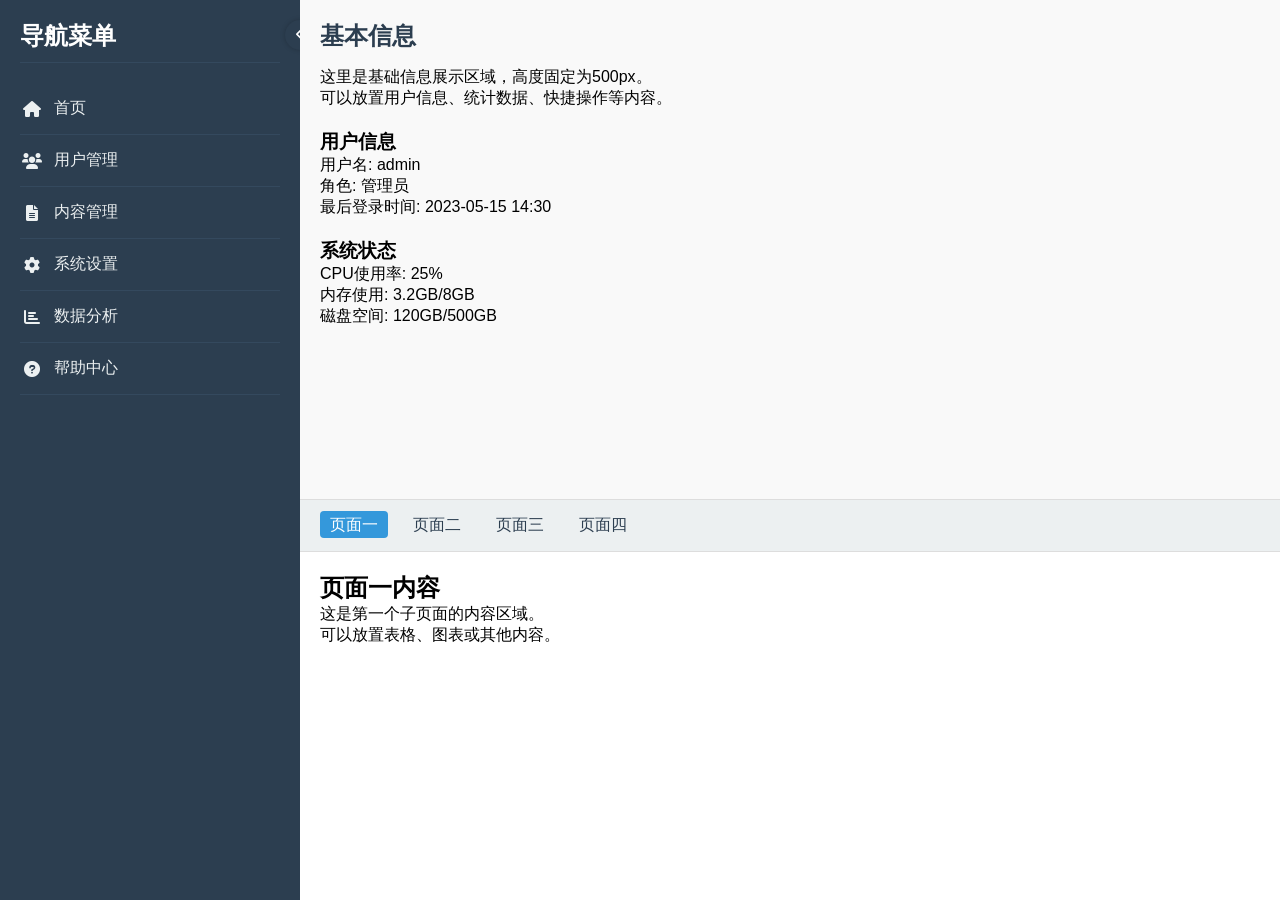
<file: F_dashBoard_web/test.html>
<!DOCTYPE html>
<html lang="zh-CN">
  <head>
    <meta charset="UTF-8" />
    <meta name="viewport" content="width=device-width, initial-scale=1.0" />
    <title>可展开/收起的左侧栏布局</title>
    <style>
      * {
        margin: 0;
        padding: 0;
        box-sizing: border-box;
      }

      body {
        font-family: "Arial", sans-serif;
        display: flex;
        height: 100vh;
        overflow: hidden;
      }

      /* 左侧边栏样式 */
      .sidebar {
        width: 300px;
        background-color: #2c3e50;
        color: white;
        padding: 20px;
        height: 100vh;
        overflow-y: auto;
        transition: all 0.3s ease;
        position: relative;
      }

      .sidebar.collapsed {
        width: 60px;
        overflow: hidden;
      }

      .sidebar.collapsed h2,
      .sidebar.collapsed ul li span {
        display: none;
      }

      .sidebar.collapsed ul li a {
        padding: 10px;
        text-align: center;
      }

      .sidebar.collapsed ul li a i {
        margin-right: 0;
        font-size: 20px;
      }

      .toggle-btn {
        position: absolute;
        right: -15px;
        top: 20px;
        background-color: #2c3e50;
        color: white;
        border: none;
        width: 30px;
        height: 30px;
        border-radius: 50%;
        cursor: pointer;
        display: flex;
        align-items: center;
        justify-content: center;
        box-shadow: 0 0 5px rgba(0, 0, 0, 0.2);
        z-index: 10;
      }

      .toggle-btn:hover {
        background-color: #34495e;
      }

      .sidebar h2 {
        margin-bottom: 20px;
        padding-bottom: 10px;
        border-bottom: 1px solid #34495e;
        transition: all 0.3s ease;
      }

      .sidebar ul {
        list-style: none;
      }

      .sidebar li {
        padding: 10px 0;
        border-bottom: 1px solid #34495e;
        white-space: nowrap;
      }

      .sidebar a {
        color: #ecf0f1;
        text-decoration: none;
        display: flex;
        align-items: center;
        padding: 5px 0;
      }

      .sidebar a i {
        margin-right: 10px;
        width: 24px;
        text-align: center;
      }

      .sidebar a:hover {
        color: #3498db;
      }

      /* 右侧内容区域 */
      .main-content {
        flex: 1;
        display: flex;
        flex-direction: column;
        height: 100vh;
        overflow: hidden;
        transition: margin-left 0.3s ease;
      }

      .sidebar.collapsed + .main-content {
        margin-left: -240px;
      }

      /* 顶部信息卡片 */
      .info-card {
        height: 500px;
        background-color: #f9f9f9;
        padding: 20px;
        border-bottom: 1px solid #ddd;
        overflow-y: auto;
      }

      .info-card h2 {
        margin-bottom: 15px;
        color: #2c3e50;
      }

      /* 子页面导航 */
      .subpage-nav {
        padding: 15px 20px;
        background-color: #ecf0f1;
        border-bottom: 1px solid #ddd;
      }

      .subpage-nav ul {
        display: flex;
        list-style: none;
      }

      .subpage-nav li {
        margin-right: 15px;
      }

      .subpage-nav a {
        text-decoration: none;
        color: #2c3e50;
        padding: 5px 10px;
        border-radius: 4px;
      }

      .subpage-nav a.active,
      .subpage-nav a:hover {
        background-color: #3498db;
        color: white;
      }

      /* 子页面内容区域 */
      .subpage-content {
        flex: 1;
        padding: 20px;
        overflow-y: auto;
      }

      .subpage {
        display: none;
      }

      .subpage.active {
        display: block;
      }
    </style>
    <!-- 引入Font Awesome图标库 -->
    <link
      rel="stylesheet"
      href="https://cdnjs.cloudflare.com/ajax/libs/font-awesome/6.0.0-beta3/css/all.min.css"
    />
  </head>
  <body>
    <!-- 左侧边栏 -->
    <aside class="sidebar">
      <button class="toggle-btn" onclick="toggleSidebar()">
        <i class="fas fa-chevron-left"></i>
      </button>
      <h2>导航菜单</h2>
      <ul>
        <li>
          <a href="#">
            <i class="fas fa-home"></i>
            <span>首页</span>
          </a>
        </li>
        <li>
          <a href="#">
            <i class="fas fa-users"></i>
            <span>用户管理</span>
          </a>
        </li>
        <li>
          <a href="#">
            <i class="fas fa-file-alt"></i>
            <span>内容管理</span>
          </a>
        </li>
        <li>
          <a href="#">
            <i class="fas fa-cog"></i>
            <span>系统设置</span>
          </a>
        </li>
        <li>
          <a href="#">
            <i class="fas fa-chart-bar"></i>
            <span>数据分析</span>
          </a>
        </li>
        <li>
          <a href="#">
            <i class="fas fa-question-circle"></i>
            <span>帮助中心</span>
          </a>
        </li>
      </ul>
    </aside>

    <!-- 右侧主内容区 -->
    <main class="main-content">
      <!-- 顶部信息卡片 -->
      <section class="info-card">
        <h2>基本信息</h2>
        <p>这里是基础信息展示区域，高度固定为500px。</p>
        <p>可以放置用户信息、统计数据、快捷操作等内容。</p>
        <!-- 更多内容示例 -->
        <div style="margin-top: 20px">
          <h3>用户信息</h3>
          <p>用户名: admin</p>
          <p>角色: 管理员</p>
          <p>最后登录时间: 2023-05-15 14:30</p>
        </div>
        <div style="margin-top: 20px">
          <h3>系统状态</h3>
          <p>CPU使用率: 25%</p>
          <p>内存使用: 3.2GB/8GB</p>
          <p>磁盘空间: 120GB/500GB</p>
        </div>
      </section>

      <!-- 子页面导航 -->
      <nav class="subpage-nav">
        <ul>
          <li><a href="#" class="active" data-target="page1">页面一</a></li>
          <li><a href="#" data-target="page2">页面二</a></li>
          <li><a href="#" data-target="page3">页面三</a></li>
          <li><a href="#" data-target="page4">页面四</a></li>
        </ul>
      </nav>

      <!-- 子页面内容 -->
      <section class="subpage-content">
        <div class="subpage active" id="page1">
          <h2>页面一内容</h2>
          <p>这是第一个子页面的内容区域。</p>
          <p>可以放置表格、图表或其他内容。</p>
        </div>

        <div class="subpage" id="page2">
          <h2>页面二内容</h2>
          <p>这是第二个子页面的内容区域。</p>
          <p>可以放置不同的内容组件。</p>
        </div>

        <div class="subpage" id="page3">
          <h2>页面三内容</h2>
          <p>这是第三个子页面的内容区域。</p>
          <p>这里可以展示其他类型的信息。</p>
        </div>

        <div class="subpage" id="page4">
          <h2>页面四内容</h2>
          <p>这是第四个子页面的内容区域。</p>
          <p>最后一个示例页面。</p>
        </div>
      </section>
    </main>

    <script>
      // 侧边栏展开/收起功能
      function toggleSidebar() {
        const sidebar = document.querySelector(".sidebar");
        const toggleBtn = document.querySelector(".toggle-btn i");

        sidebar.classList.toggle("collapsed");

        if (sidebar.classList.contains("collapsed")) {
          toggleBtn.classList.remove("fa-chevron-left");
          toggleBtn.classList.add("fa-chevron-right");
        } else {
          toggleBtn.classList.remove("fa-chevron-right");
          toggleBtn.classList.add("fa-chevron-left");
        }
      }

      // 子页面切换功能
      document.querySelectorAll(".subpage-nav a").forEach((link) => {
        link.addEventListener("click", function (e) {
          e.preventDefault();

          // 移除所有active类
          document.querySelectorAll(".subpage-nav a").forEach((el) => {
            el.classList.remove("active");
          });
          document.querySelectorAll(".subpage").forEach((el) => {
            el.classList.remove("active");
          });

          // 添加active类到当前点击的链接和目标子页面
          this.classList.add("active");
          const targetId = this.getAttribute("data-target");
          document.getElementById(targetId).classList.add("active");
        });
      });
    </script>
  </body>
</html>
</file>
